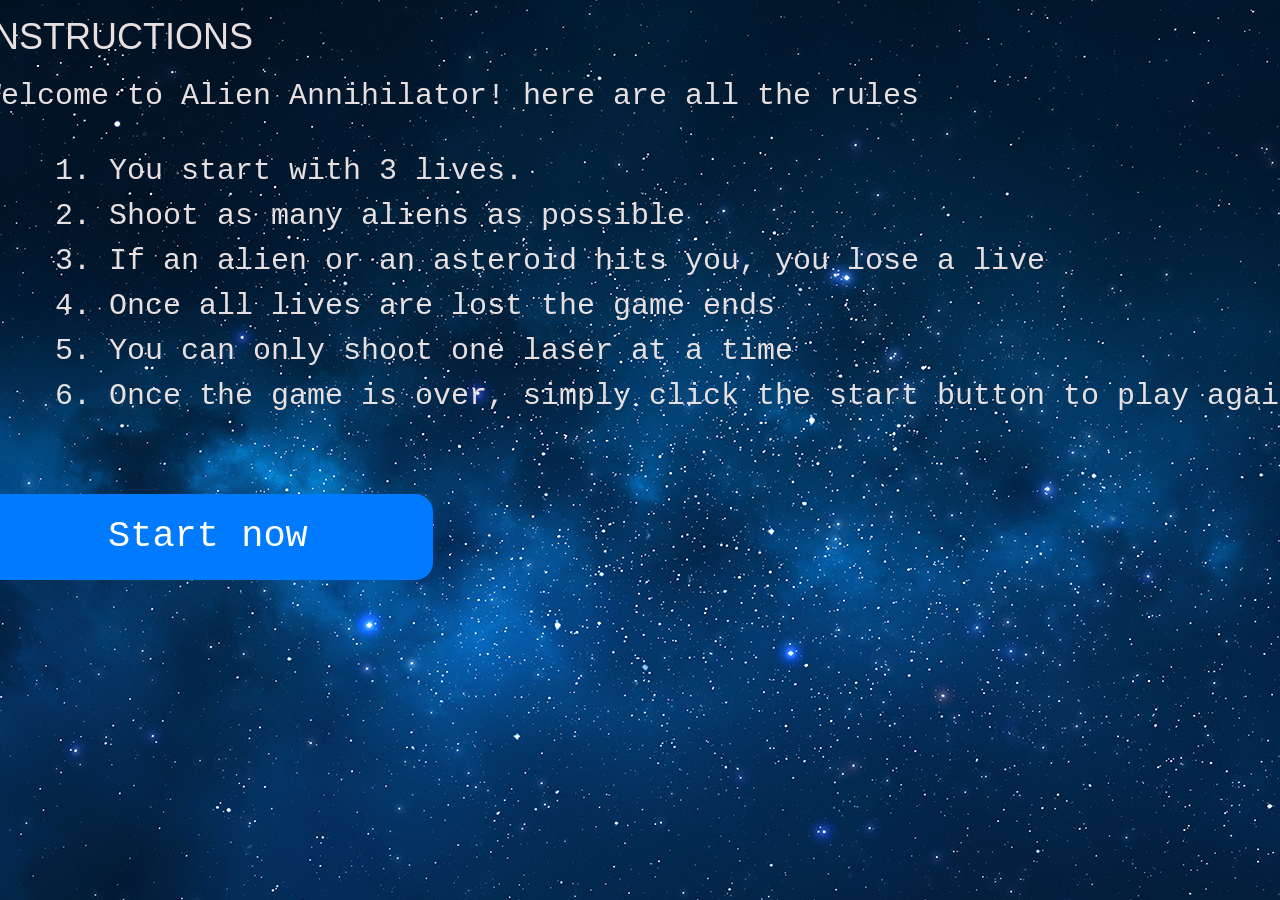
<file: html/aa_instruction.html>
<!DOCTYPE html>
<html lang="en">
<head>
  <title>Instructions</title>
  <!--w3.css**********************-->
  <meta name="viewport" content="width=device-width, initial-scale=1">
  <link rel="stylesheet" href="https://www.w3schools.com/w3css/4/w3.css">


  <meta charset="UTF-8">
  <meta name="viewport" content="width=device-width, initial-scale=1.0">
  <link rel="icon" type="image/x-icon" href="../images/spaceship.png">
  
  <!-- stylesheets *******************************************-->
  <link rel="stylesheet" href="/css/aa.css">

  <!-- JQUERY ************************************************-->
  <script src="https://ajax.googleapis.com/ajax/libs/jquery/3.6.0/jquery.min.js"></script>
</head>

<!--*************************************************************
  BODY
**************************************************************-->
<body>
  <main class = "instructions-container">
    <h1>INSTRUCTIONS</h1>

    <p2>Welcome to Alien Annihilator! here are all the rules</p2>
    <pre>
    1. You start with 3 lives.
    2. Shoot as many aliens as possible
    3. If an alien or an asteroid hits you, you lose a live
    4. Once all lives are lost the game ends
    5. You can only shoot one laser at a time
    6. Once the game is over, simply click the start button to play again
    </pre>

    <div class="container">
      <div class="column">
        <button onclick="location.href='/html/aa_game.html'">Start now</button>
       </div>
   </div>
  </main>
   
  

</body>
</html>
<!--*************************************************************
  END OF spaceCatcher.html
**************************************************************-->
</file>
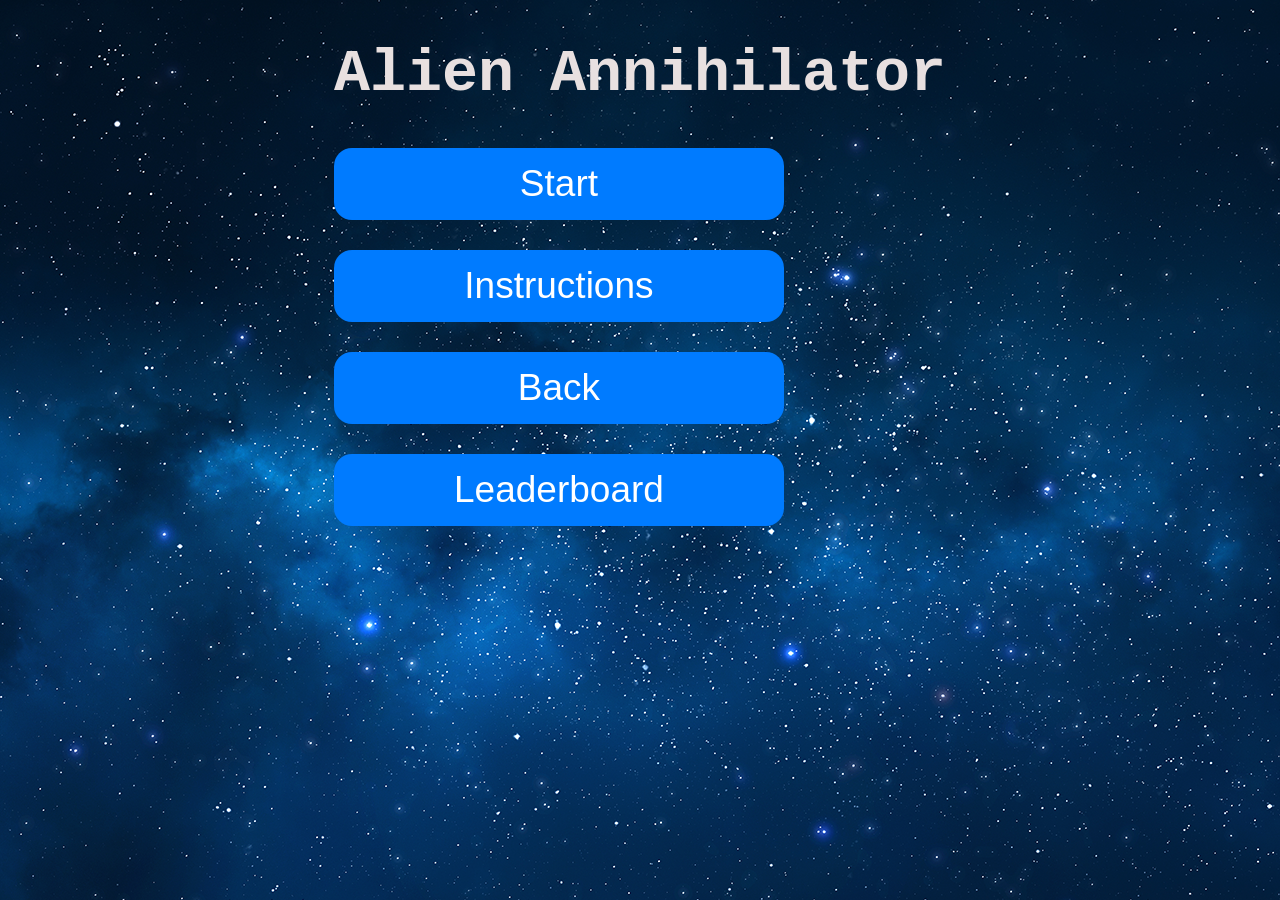
<file: html/aa_lobby.html>
<!DOCTYPE html>
<html lang="en">
<head>
  <title>Alien Annihilator</title>
  <meta charset="UTF-8">
  <meta name="viewport" content="width=device-width, initial-scale=1.0">
  <link rel="icon" type="image/x-icon" href="../images/spaceship.png">
  
  <!-- stylesheets *******************************************-->
  <link rel="stylesheet" href="../css/aa.css">
 
  <!-- P5.js & P5.play ***************************************-->

 
  <!-- JQUERY ************************************************-->
  <script src="https://ajax.googleapis.com/ajax/libs/jquery/3.6.0/jquery.min.js"></script>
  
</head>

<!--*************************************************************
  BODY
**************************************************************-->
<body>
  <header>
    <h1>Alien Annihilator</h1>
    
    <div class="container">
       <div class="column">

            <button onclick="location.href='aa_game.html'">Start</button>
            <button onclick="location.href='aa_instruction.html'">Instructions</button>
            <button onclick="location.href='select_game.html'">Back</button>
            <button onclick="location.href='aa_leaderboard.html'">Leaderboard</button>
        </div>
    </div>
</body>
</html>
<!--*************************************************************
  END OF INDEX.HTML
**************************************************************-->
</file>
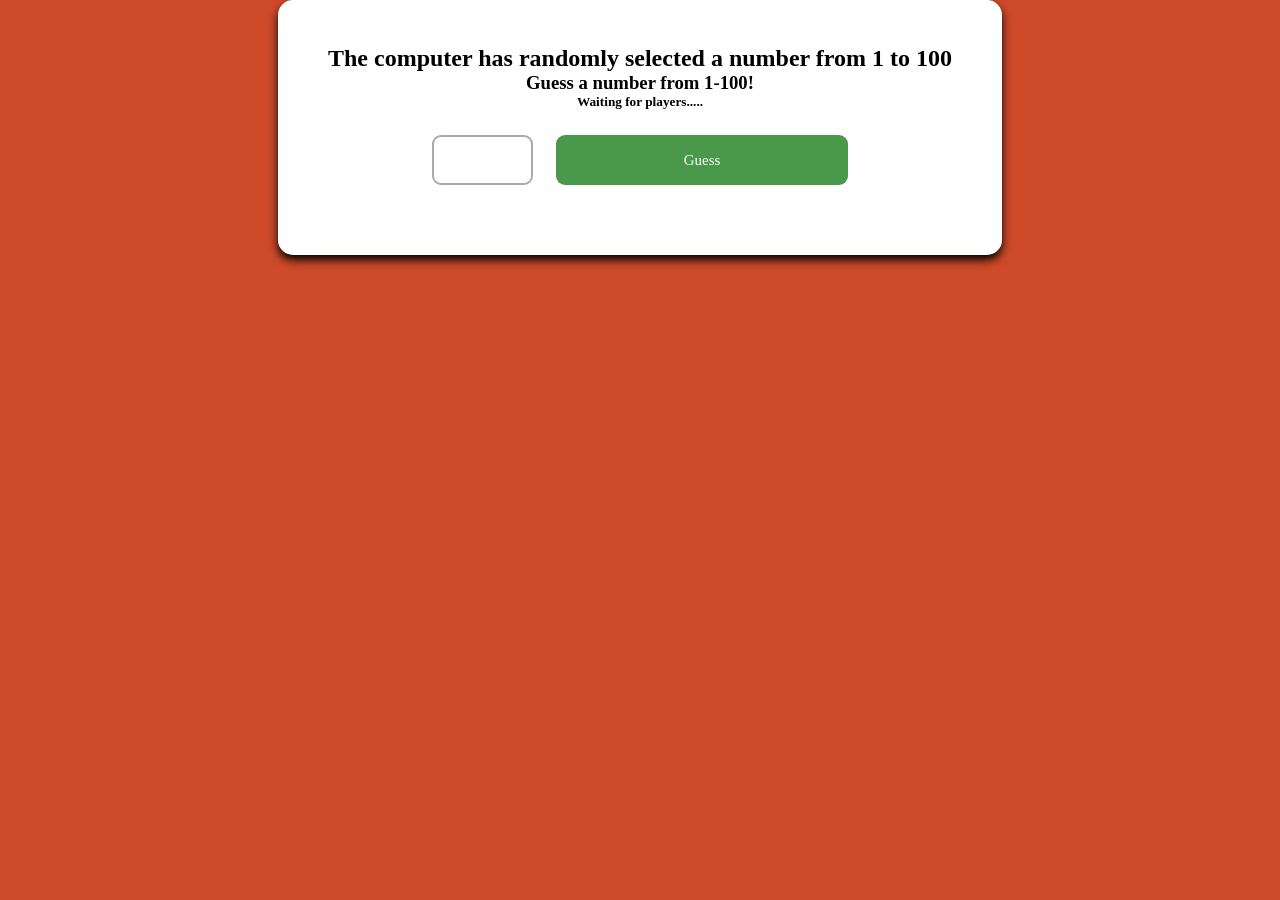
<file: html/gtn_game.html>
<!DOCTYPE html>
<html lang="en">
<head>
  <title>Guess the Number</title>
  <meta charset="UTF-8">
  <meta name="viewport" content="width=device-width, initial-scale=1.0">
  <link rel="icon" type="image/x-icon" href="../images/spaceship.png">
  
  <!-- stylesheets *******************************************-->
  <link rel="stylesheet" href="../css/gtn.css">

  <!-- P5.js & P5.play ***************************************-->

  
  <!-- JQUERY ************************************************-->
  
 
 </head>
<!--*************************************************************
  BODY
**************************************************************-->
<body>
   <title>The computer has randomly selected a number from 1 to 100</title>
  <div class="wrapper">
    <h2>The computer has randomly selected a number from 1 to 100</h2>
    <h3>Guess a number from 1-100!</h3>

    <h4 id="rooom-display"></h4>
    <h5 id="playerCount">Waiting for players.....</h5>

    <p class="guess"></p>

    <div class="input-field">
      <input type="number" min="1" max="100">
      <button>Guess</button>
    </div>
  </div>

  <script src="/module/gtn_game.mjs"></script>   
  
</body>
</html>
<!--*************************************************************
  END OF INDEX.HTML
**************************************************************-->
</file>
<file: css/aa.css>
body {
    font-family: Courier;
    color: #e8e0e0;
    display: flex;
    justify-content: center;
    align-items: center;
    margin: 0;
    font-size: 30px;
    background-image: url("/images/homepage.png");
  }
  
  .container {
    display: flex;
    gap: 10px;
  }
  
  .column {
    display: flex;
    flex-direction: column;
    gap: 30px;
  }
  
  button {
    padding: 15px 10px;
    font-size: 37px;
    cursor: pointer;
    border: none;
    border-radius: 18px;
    background-color: #007bff;
    color: #fff;
    transition: background-color 0.3ss;
    width: 450px; /* Set a fixed width */
    text-align: center;
  }

  
  button:hover {
    background-color: #0056b3;
  }

  instructions.container {
    padding: 10px 20px;
    font-size: 50px;
    cursor: pointer;
    border: none;
    border-radius: 10px;
    background-color: #2b639f;
    color: #fff;
    transition: background-color 0.3s;
    width: 220px; /* Set a fixed width */
    text-align: center;
  }

  gameplay.sidebar {
    font-family: Courier;
    color: #e8e0e0;
    justify-content: left;
    display: flex;
    justify-content: center;
    align-items: ;
    margin: 0;
    font-size: 30px;
  }
</file>
<file: css/gtn.css>
/* Import Google font - Poppins */
@import url("https://fonts.googleapis.com/css2?family=Poppins:wght@200;300;400;500;600;700&display=swap");

* {
    margin: 0;
    padding: 0;
    box-sizing: border-box;
    font-family: "Poppins, sans-serif";
}

body {
    min-height: 100wh;
    display: flex;
    align-items: center;
    justify-content: center;
    background: #cf4a29;
}

.wrapper {
    padding: 45px 50px;
    border-radius: 15px;
    background: #fff;
    text-align: center;
    box-shadow: 0 5px 10px rgba(0, 0, 0.1);
}

.wrapper header {
    font-size: 17px;
    font-weight: 400;
    color: rgb(59, 59, 73);
}

.wrapper p {
    color: #333;
    margin-top: 10px;
}

.wrapper .input-field {
    display: flex;
    justify-content: center;
    gap: 23px;
    margin: 25px 0;
}

.input-field input,
.input-field button {
    height: 50px;
    width: calc(100% / 2 - 20px);
    outline: none;
    padding: 0 20px;
    border-radius: 9px;
    font-size: 15px;
}

.input-field input {
    text-align: center;
    color: #111111;
    width: 101px;
    border: 2px solid #aaa;;
}

input::-webkit-inner-spin-button,
input::-webkit-outer-spin-button {
    display: none;
}

.input-field input:disabled {
    cursor: not-allowed;
}

.input-field button {
    border: none;
    background: #4a984a;
    color: #fff;
    cursor: pointer;
    transition: 0.3s;
}

.input-field button:active {
    transform: scale(0.97);
}

@keyframes blink {
  0% { opacity: 1; }
  50% { opacity: 0.2; }
  100% { opacity: 1; }
}

.blink {
  animation: blink 0.3s;
}
</file>
